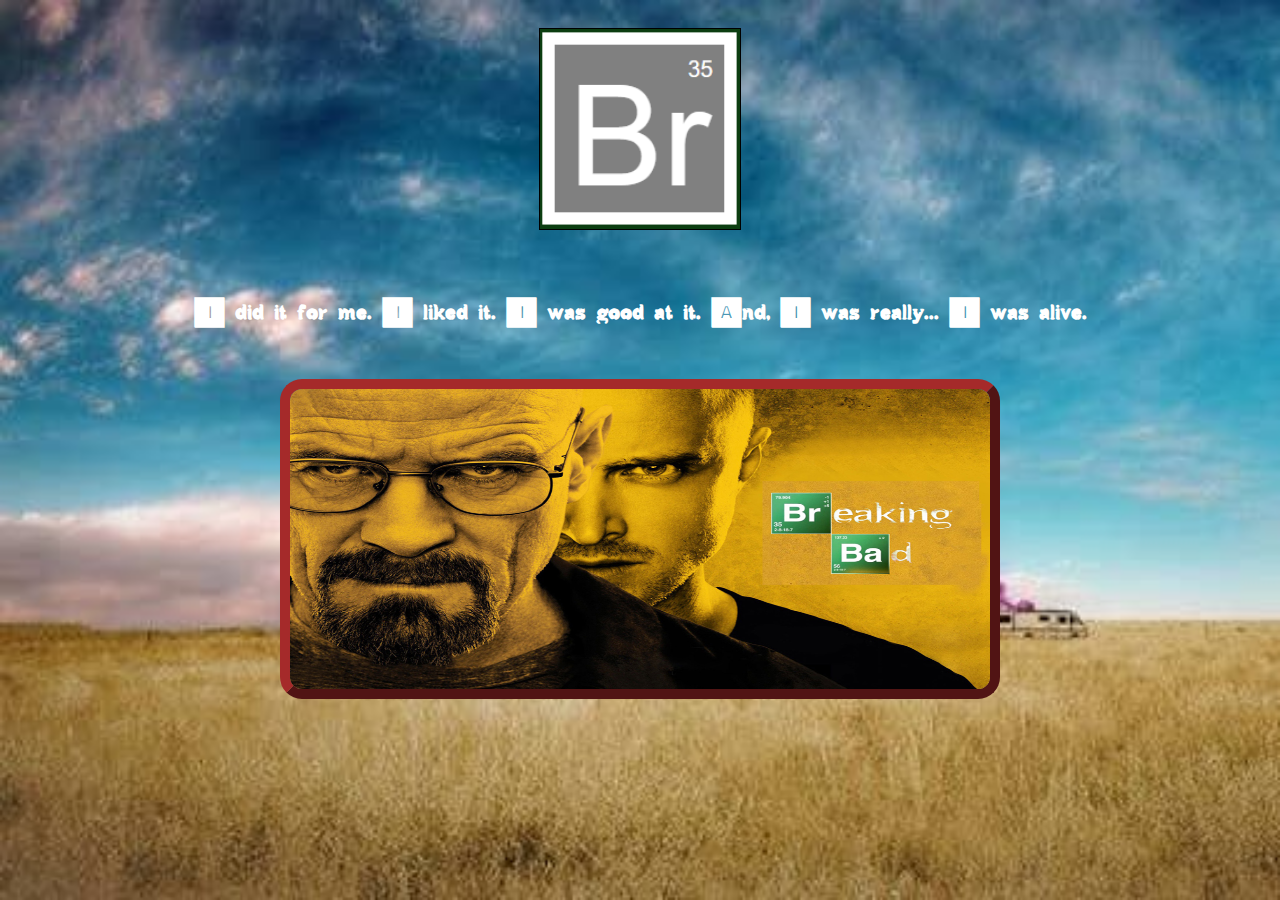
<file: index.html>
<!DOCTYPE html>
<html lang="en">
<head>
    <meta charset="UTF-8">
    <meta name="viewport" content="width=device-width, initial-scale=1.0">
    <link rel="stylesheet" href="breaking_bad.css">
    <link rel="icon" href="icon/icon.png" >
    <title>breaking_bad</title>
</head>
<body background="img/fondo.jpg" id="bodyindex"> 
<img src="img/logo.PNG" id="logo">
<h1 id="Titulo">I did it for me. I liked it. I was good at it. And, I was really... I was alive.</h1>
<img src="img/poster.jpg" alt=""id="poster" usemap="#poster">
<map name="poster">
    <area shape="poly" coords="452,105,667,105,452,146,672,146" href="Formulario.html" alt="" target="blank">
    <area shape="poly" coords="147,542,672,147,542,185,672,185" href="Tabla.html" alt="" target="blank">
</map>
</body>
</html>
</file>
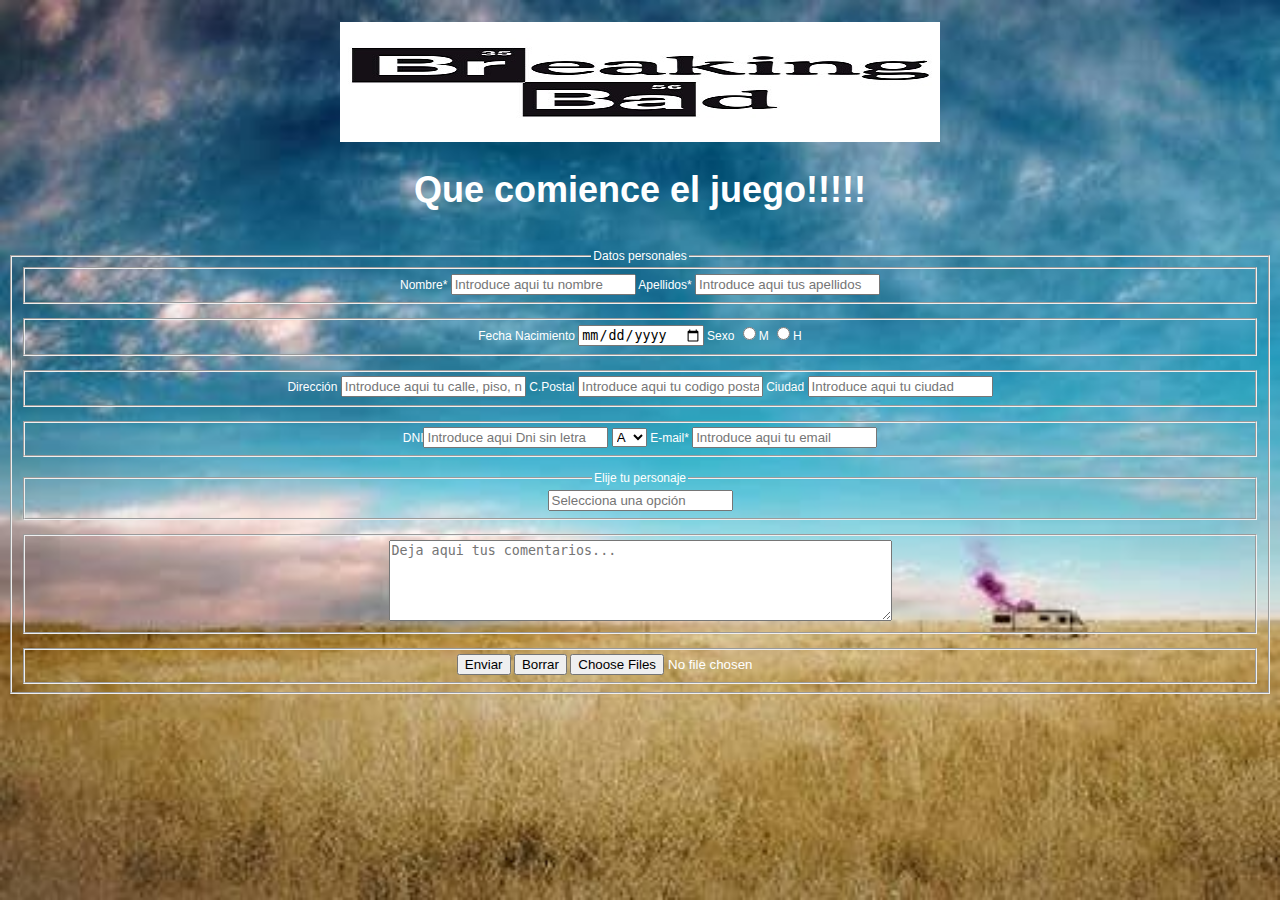
<file: Formulario.html>
<!DOCTYPE html>
<html lang="en">
<head>
    <meta charset="UTF-8">
    <meta name="viewport" content="width=device-width, initial-scale=1.0">
    <link rel="stylesheet" href="breaking_bad.css">
    <link rel="icon" href="icon/Breaking_Bad_icon.png">
    <title>Formulario</title>
</head>
<body background="img/fondo.jpg" id="bodyformulario">
    <br>
    <img src="img/Intro.jpg" alt="" id="Formulario">
    <h1 id="juego">Que comience el juego!!!!!</h1>
    <!--Dado que lo que se especifica es que el título del formulario sea Breaking Bad- Que comience el juego!, me tomado la licencia de hacerlo entre una foto
    y un h1 para que quedara esteticamente más "atractivo"-->
    <br>
    <form name="Formulario" method="post" action="mailto:raulrodriguez@proeducaglobal.com"> 
    <fieldset>
    <legend> Datos personales</legend>
    <fieldset>        
    Nombre* <label for="nombre"> <input type="text" name="Nombre" id="" placeholder="Introduce aqui tu nombre" required id="nombre"></label>
    Apellidos* <input type="text" name="Apellidos" id="" placeholder="Introduce aqui tus apellidos" required id="apellidos">
    </fieldset>
    <br>
    <fieldset>
    Fecha Nacimiento
    <label for=""><input type="date" name="Edad" id="edad"></label>
    Sexo
    <label for=""><input type="radio" value="M" name="sexo">M</label>
    <label for=""><input type="radio" value="H" name="sexo">H</label>
    </fieldset>
    <br>
    <fieldset>
    Dirección <input type="text" name="Dirección" id="" placeholder="Introduce aqui tu calle, piso, número" id="direccion">
    C.Postal <input type="tel" name="C.Postal" id="" placeholder="Introduce aqui tu codigo postal" min="1" max="5"maxlength="5" id="cp">
    Ciudad <input list="Ciudad" placeholder="Introduce aqui tu ciudad">
    <datalist id="Ciudad">
        <!--No estan todas las ciudades de España pero estan muchas y para hacerse una idea de como queda yo creo más o menos se entiende.
            He puesto las 60 ciudades con mas de 80.000 habitantes de España -->
        <option value="Albacete">Albacete</option>
        <option value="A Coruña">A Coruña</option>
        <option value="Alicante">Alicante</option>
        <option value="Almeria">Almeria</option>
        <option value="Almeria">Almeria</option>
        <option value="Avila">Avila</option>
        <option value="Avilés">Avilés</option>
        <option value="Badajoz">Badajoz</option>
        <option value="Barcelona">Barcelona</option>
        <option value="Bilbao">Bilbao</option>
        <option value="Burgos">Burgos</option>
        <option value="Cáceres">Cáceres</option>
        <option value="Cádiz">Cádiz</option>
        <option value="Cartagena">Cartagena</option>
        <option value="Castellón de la Plana">Castellón de la Plana</option>
        <option value="Ciudad Real">Ciudad Real</option>
        <option value="Córdoba">Córdoba</option>
        <option value="Cuenca">Cuenca</option>
        <option value="Elche">Elche</option>
        <option value="El Puerto de Santa María">El Puerto de Santa María</option>
        <option value="Fuengirola">Fuengirola</option>
        <option value="Girona">Girona</option>
        <option value="Granada">Granada</option>
        <option value="Guadalajara">Guadalajara</option>
        <option value="Huelva">Huelva</option>
        <option value="Huesca">Huesca</option>
        <option value="Jaén">Jaén</option>
        <option value="Jerez de la Frontera">Jerez de la Frontera</option>
        <option value="La Coruña">La Coruña</option>
        <option value="Las Palmas de Gran Canaria">Las Palmas de Gran Canaria</option>
        <option value="León">León</option>
        <option value="Lérida">Lérida</option>
        <option value="Logroño">Logroño</option>
        <option value="Lugo">Lugo</option>
        <option value="Madrid">Madrid</option>
        <option value="Málaga">Málaga</option>
        <option value="Mallorca">Mallorca</option>
        <option value="Marbella">Marbella</option>
        <option value="Mérida">Mérida</option>
        <option value="Murcia">Murcia</option>
        <option value="Oviedo">Oviedo</option>
        <option value="Palencia">Palencia</option>
        <option value="Palma de Mallorca">Palma de Mallorca</option>
        <option value="Pamplona">Pamplona</option>
        <option value="Pontevedra">Pontevedra</option>
        <option value="Pozuelo de Alarcón">Pozuelo de Alarcón</option>
        <option value="Salamanca">Salamanca</option>
        <option value="Santander">Santander</option>
        <option value="Santa Cruz de Tenerife">Santa Cruz de Tenerife</option>
        <option value="Segovia">Segovia</option>
        <option value="Sevilla">Sevilla</option>
        <option value="Soria">Soria</option>
        <option value="Tarragona">Tarragona</option>
        <option value="Teruel">Teruel</option>
        <option value="Toledo">Toledo</option>
        <option value="Valencia">Valencia</option>
        <option value="Valladolid">Valladolid</option>
        <option value="Vigo">Vigo</option>
        <option value="Vitoria">Vitoria</option>
        <option value="Zaragoza">Zaragoza</option>
        <option value="Zamora"></option>
    </datalist>
    </fieldset>
    <br>
    <fieldset>
    DNI<input type="tel" min="1" max="8" name="DNI" id="" placeholder="Introduce aqui Dni sin letra" maxlength="8" id="dni">
        
        <select>
            <option value="1">A</option>
            <option value="2">B</option>
            <option value="3">C</option>
            <option value="4">D</option>
            <option value="5">E</option>
            <option value="6">F</option>
            <option value="7">G</option>
            <option value="8">H</option>
            <option value="9">I</option>
            <option value="10">J</option>
            <option value="11">K</option>
            <option value="12">L</option>
            <option value="13">M</option>
            <option value="14">N</option>
            <option value="15">O</option>
            <option value="16">P</option>
            <option value="17">Q</option>
            <option value="18">R</option>
            <option value="19">S</option>
            <option value="20">T</option>
            <option value="21">U</option>
            <option value="22">V</option>
            <option value="23">W</option>
            <option value="24">X</option>
            <option value="25">Y</option>
            <option value="26">Z</option>
        </select>
    E-mail* <input type="email" name="email" id="" placeholder="Introduce aqui tu email" required id="email">
    </fieldset>
    <br>
    <fieldset>
        <legend>Elije tu personaje</legend>
    <input list="lista" placeholder="Selecciona una opción">
    <datalist id="lista">
            <option value="Jessie Pinkman">Jessie Pinkman </option>
            <option value="Walter White">Walter White</option>
            <option value="Saul Goodman">Saul Goodman </option>
            <option value="Gustavo Fring">Gustavo Fring</option>
            <option value="Pollos Hermanos">Pollos Hermanos</option>
            <option value="Otros Personajes">Otros Personajes</option>
    </datalist>
    </fieldset>
    <br>
    <fieldset>
    <textarea name="Comentario" id="" cols="60" rows="5" placeholder="Deja aqui tus comentarios..." maxlength="240"></textarea>
    </fieldset>
    <br>
    <fieldset>
        <input type="submit" value="Enviar">
        <input type="reset" value="Borrar">
        <input type="file" name="" id="" accept=".pdf,.txt,doc,docx,etc,epub,zip,rar,tar" value="Adjuntar archivos" multiple>
    </fieldset>
    </fieldset>
    </form>

</body>
</html>
</file>
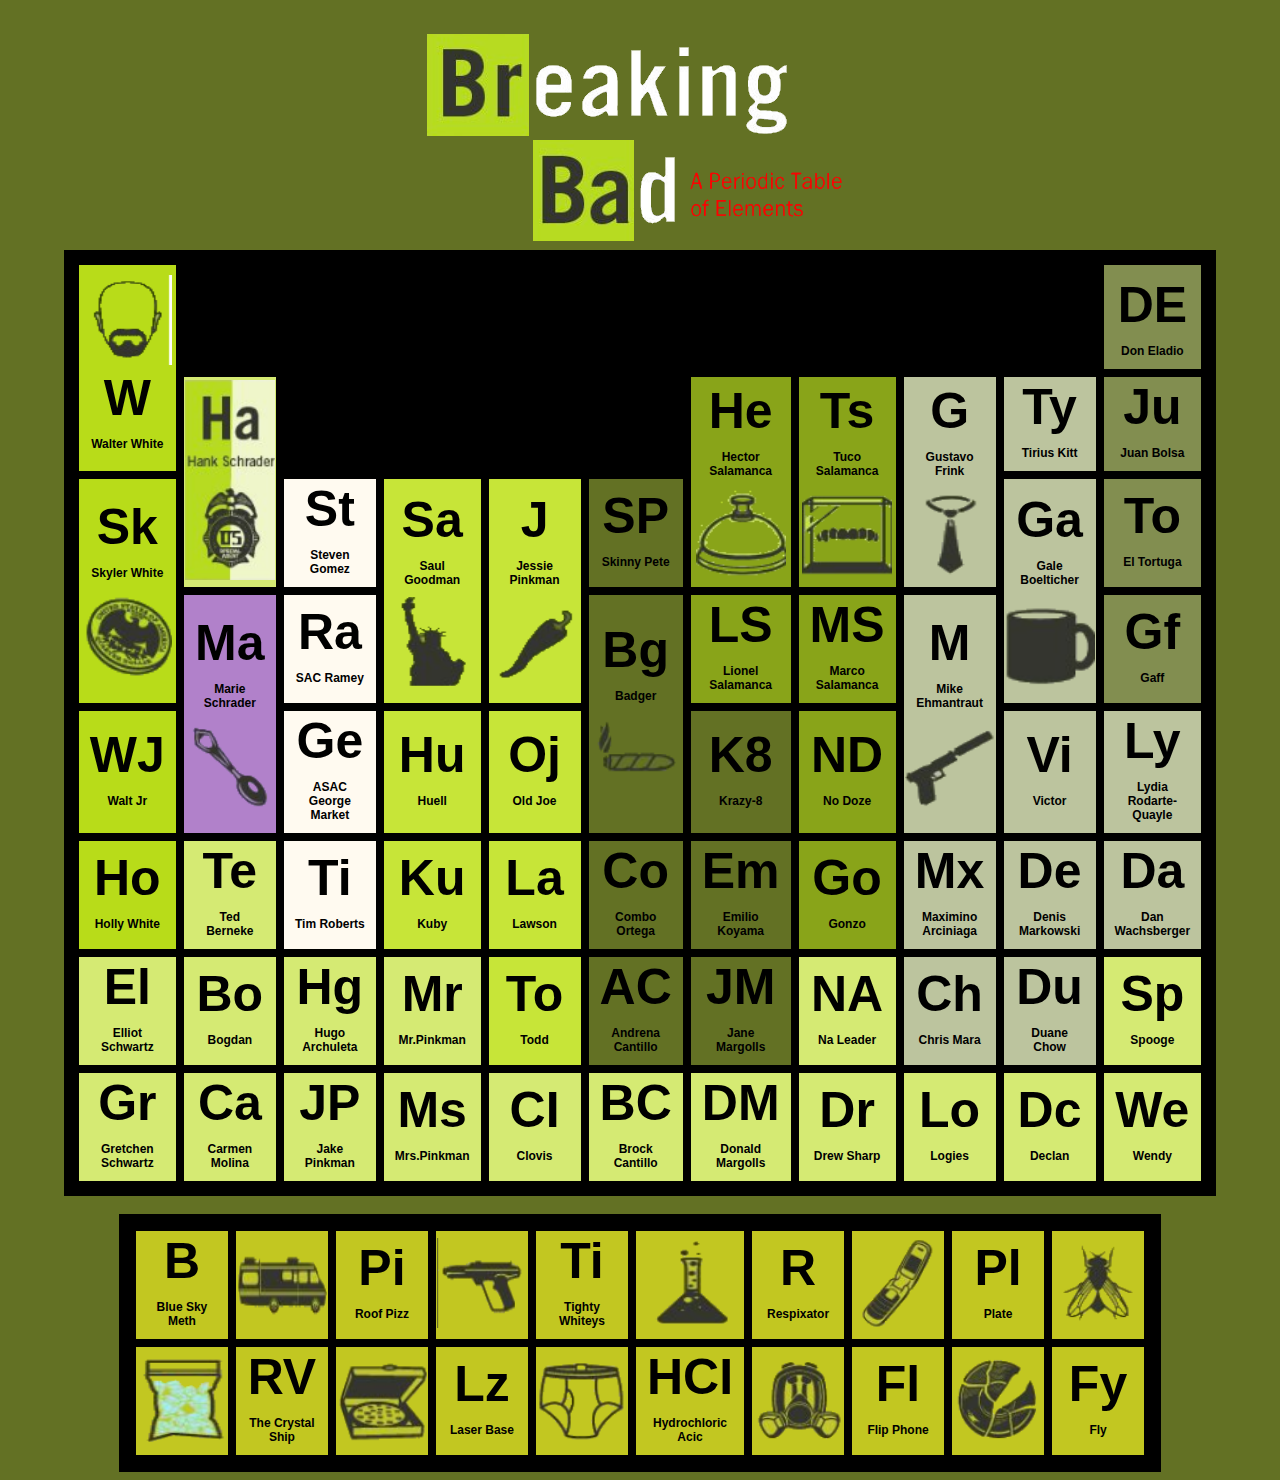
<file: tabla.html>
<!DOCTYPE html>
<html lang="en">
<head>
    <meta charset="UTF-8">
    <meta name="viewport" content="width=device-width, initial-scale=1.0">
    <link rel="stylesheet" href="breaking_bad.css">
    <link rel="icon" href="icon/iconotabla.jpg">
    <title>Tabla</title>
</head>
<body id="bodytabla">
<br>

    <img src="img/cabecera.png" alt="">
<br>
<table id="tabla">
    <tr>
        <td rowspan="2" class="color"><img src="img/Tabla Periódica/walterwhite.png" alt="" class="ajusteimagen"><span class="Grande">W</span><h6 class="Pequeña">Walter White</h6></td>
        <td colspan="9" class="colorblack"></td>
        <td class="colorverdegris"><h1 class="Grande">DE</h1><h6 class="Pequeña">Don Eladio</h6></td>
    </tr>
    <tr>
        <td rowspan="2" class="imagen"><img src="img/Tabla Periódica/hankschrader.png" alt="" id="imagen"></td>
        <td colspan="4" class="colorblack"></td>
        <td rowspan="2" class="coloryellowgreen"><span class="Grande">He</span><h6 class="Pequeña">Hector Salamanca</h6><img src="img/Tabla Periódica/hectorsalamanca.png" alt="" class="ajusteimagen"></td>
        <td rowspan="2" class="coloryellowgreen"><span class="Grande">Ts</span><h6 class="Pequeña">Tuco Salamanca</h6><img src="img/Tabla Periódica/tucosalamanca.png" alt="" class="ajusteimagen"></td>
        <td rowspan="2" class="colorgrey"><span class="Grande">G</span><h6 class="Pequeña">Gustavo Frink</h6><img src="img/Tabla Periódica/gustavofrink.png" alt="" class="ajusteimagen"></td>
        <td class="colorgrey"><span class="Grande">Ty</span><h6 class="Pequeña">Tirius Kitt</h6></td>
        <td class="colorverdegris"><span class="Grande">Ju</span><h6 class="Pequeña">Juan Bolsa</h6></td>
    </tr>
    <tr>
        <td rowspan="2" class="color"><span class="Grande">Sk</span><h6 class="Pequeña">Skyler White</h6><img src="img/Tabla Periódica/skylerwhite.png" alt="" class="ajusteimagen"></td>
        <td class="colorpalo"><span class="Grande">St</span><h6 class="Pequeña">Steven Gomez</h6></td>
        <td rowspan="2" class="colorfondo"><span class="Grande">Sa</span><h6 class="Pequeña">Saul Goodman</h6><img src="img/Tabla Periódica/saulgoodman.png" alt="" class="ajusteimagen"></td>
        <td rowspan="2" class="colorfondo"><span class="Grande">J</span><h6 class="Pequeña">Jessie Pinkman</h6><img src="img/Tabla Periódica/jessiepinkman.png" alt="" class="ajusteimagen"></td>
        <td class="colorverdeoscuro"><span class="Grande">SP</span><h6 class="Pequeña">Skinny Pete</h6></td>
        <td rowspan="2" class="colorgrey"><span class="Grande">Ga</span><h6 class="Pequeña">Gale Boelticher</h6><img src="img/Tabla Periódica/gale.png" alt="" class="ajusteimagen"></td>
        <td class="colorverdegris"><span class="Grande">To</span><h6 class="Pequeña">El Tortuga</h6></td>
    </tr>
    <tr>
        <td rowspan="2" class="morado"><span class="Grande">Ma</span><h6 class="Pequeña">Marie Schrader</h6><img src="img/Tabla Periódica/marieschrader.png" alt="" class="ajusteimagen"></td>
        <td class="colorpalo"><span class="Grande">Ra</span><h6 class="Pequeña">SAC Ramey</h6></td>
        <td rowspan="2" class="colorverdeoscuro"><span class="Grande">Bg</span><h6 class="Pequeña">Badger</h6><img src="img/Tabla Periódica/badger.png" alt="" class="ajusteimagen"></td>
        <td class="coloryellowgreen"><span class="Grande">LS</span><h6 class="Pequeña">Lionel Salamanca</h6></td>
        <td class="coloryellowgreen"><span class="Grande">MS</span><h6 class="Pequeña">Marco Salamanca</h6></td>
        <td rowspan="2" class="colorgrey"><span class="Grande">M</span><h6 class="Pequeña">Mike Ehmantraut</h6><img src="img/Tabla Periódica/mike.png" alt="" class="ajusteimagen"></td>
        <td class="colorverdegris"><span class="Grande">Gf</span><h6 class="Pequeña">Gaff</h6></td>
    <tr>
        <td class="color"><span class="Grande">WJ</span><h6 class="Pequeña">Walt Jr</h6></td>
        <td class="colorpalo"><span class="Grande">Ge</span><h6 class="Pequeña">ASAC George Market</h6></td>
        <td class="colorfondo"><span class="Grande">Hu</span><h6 class="Pequeña">Huell</h6></td>
        <td class="colorfondo"><span class="Grande">Oj</span><h6 class="Pequeña">Old Joe</h6></td>
        <td class="colorverdeoscuro"><span class="Grande">K8</span><h6 class="Pequeña">Krazy-8</h6></td>
        <td class="coloryellowgreen"><span class="Grande">ND</span><h6 class="Pequeña">No Doze</h6></td>
        <td class="colorgrey"><span class="Grande">Vi</span><h6 class="Pequeña">Victor</h6></td>
        <td class="colorgrey"><span class="Grande">Ly</span><h6 class="Pequeña">Lydia Rodarte-Quayle</h6></td>
    </tr>
    <tr>
        <td class="color"><span class="Grande">Ho</span><h6 class="Pequeña">Holly White</h6></td>
        <td class="colorverdepalo"><span class="Grande">Te</span><h6 class="Pequeña">Ted Berneke</h6></td>
        <td class="colorpalo"><span class="Grande">Ti</span><h6 class="Pequeña">Tim Roberts</h6></td>
        <td class="colorfondo"><span class="Grande">Ku</span><h6 class="Pequeña">Kuby</h6></td>
        <td class="colorfondo"><span class="Grande">La</span><h6 class="Pequeña">Lawson</h6></td>
        <td class="colorverdeoscuro"><span class="Grande">Co</span><h6 class="Pequeña">Combo Ortega</h6></td>
        <td class="colorverdeoscuro"><span class="Grande">Em</span><h6 class="Pequeña">Emilio Koyama</h6></td>
        <td class="coloryellowgreen"><span class="Grande">Go</span><h6 class="Pequeña">Gonzo</h6></td>
        <td class="colorgrey"><span class="Grande">Mx</span><h6 class="Pequeña">Maximino Arciniaga</h6></td>
        <td class="colorgrey"><span class="Grande">De</span><h6 class="Pequeña">Denis Markowski</h6></td>
        <td class="colorgrey"><span class="Grande">Da</span><h6 class="Pequeña">Dan Wachsberger</h6></td>
        
    </tr>
    <tr>
        <td class="colorverdepalo"><span class="Grande">El</span><br><h6 class="Pequeña">Elliot Schwartz</h6></td>
        <td class="colorverdepalo"><span class="Grande">Bo</span><br><h6 class="Pequeña">Bogdan</h6></td>
        <td class="colorverdepalo"><span class="Grande">Hg</span><br><h6 class="Pequeña">Hugo Archuleta</h6></td>
        <td class="colorverdepalo"><span class="Grande">Mr</span><br><h6 class="Pequeña">Mr.Pinkman</h6></td>
        <td class="colorfondo"><span class="Grande">To</span><br><h6 class="Pequeña">Todd</h6></td>
        <td class="colorverdeoscuro"><span class="Grande">AC</span><br><h6 class="Pequeña">Andrena Cantillo</h6></td>
        <td class="colorverdeoscuro"><span class="Grande">JM</span><br><h6 class="Pequeña">Jane Margolls</h6></td>
        <td class="colorverdepalo"><span class="Grande">NA</span><br><h6 class="Pequeña">Na Leader</h6></td>
        <td class="colorgrey"><span class="Grande">Ch</span><br><h6 class="Pequeña">Chris Mara</h6></td>
        <td class="colorgrey"><span class="Grande">Du</span><br><h6 class="Pequeña">Duane Chow</h6></td>
        <td class="colorverdepalo"><span class="Grande">Sp</span><br><h6 class="Pequeña">Spooge</h6></td>
    </tr>
    <tr>
        <td class="colorverdepalo"><span class="Grande">Gr</span><br><h6 class="Pequeña">Gretchen Schwartz</h6></td>
        <td class="colorverdepalo"><span class="Grande">Ca</span><br><h6 class="Pequeña">Carmen Molina</h6></td>
        <td class="colorverdepalo"><span class="Grande">JP</span><br><h6 class="Pequeña">Jake Pinkman</h6></td>
        <td class="colorverdepalo"><span class="Grande">Ms</span><br><h6 class="Pequeña">Mrs.Pinkman</h6></td>
        <td class="colorverdepalo"><span class="Grande">CI</span><br><h6 class="Pequeña">Clovis</h6></td>
        <td class="colorverdepalo"><span class="Grande">BC</span><br><h6 class="Pequeña">Brock Cantillo</h6></td>
        <td class="colorverdepalo"><span class="Grande">DM</span><br><h6 class="Pequeña">Donald Margolls</h6></td>
        <td class="colorverdepalo"><span class="Grande">Dr</span><br><h6 class="Pequeña">Drew Sharp</h6></td>
        <td class="colorverdepalo"><span class="Grande">Lo</span><br><h6 class="Pequeña">Logies</h6></td>
        <td class="colorverdepalo"><span class="Grande">Dc</span><br><h6 class="Pequeña">Declan</h6></td>
        <td class="colorverdepalo"><span class="Grande">We</span><br><h6 class="Pequeña">Wendy</h6></td>
    </tr>
</table>
<br>
<table id="tablapequeña">
    <tr>
        <td class="colorverdeocre"><span class="Grande">B</span><br><h6 class="Pequeña">Blue Sky Meth</h6></td>
        <td class="colorverdeocre"><img src="img/Tabla Periódica/bus.png" alt="" class="imagentabla"></td>
        <td class="colorverdeocre"><span class="Grande">Pi</span><br><h6 class="Pequeña">Roof Pizz</h6></td>
        <td class="colorverdeocre"><img src="img/Tabla Periódica/pistola.png" alt="" class="imagentabla"></td>
        <td class="colorverdeocre"><span class="Grande">Ti</span><br><h6 class="Pequeña">Tighty Whiteys</h6></td>
        <td class="colorverdeocre"><img src="img/Tabla Periódica/pocima.png" alt="" class="imagentabla"></td>
        <td class="colorverdeocre"><span class="Grande">R</span><br><h6 class="Pequeña">Respixator</h6></td>
        <td class="colorverdeocre"><img src="img/Tabla Periódica/movil.png" alt="" class="imagentabla"></td>
        <td class="colorverdeocre"><span class="Grande">Pl</span><br><h6 class="Pequeña">Plate</h6></td>
        <td class="colorverdeocre"><img src="img/Tabla Periódica/mosca.png" alt="" class="imagentabla"></td>
    </tr>
    <tr>
        <td class="colorverdeocre"><img src="img/Tabla Periódica/cristal.png" alt="" class="imagentabla"></td>
        <td class="colorverdeocre"><span class="Grande">RV</span><br><h6 class="Pequeña">The Crystal Ship</h6></td>
        <td class="colorverdeocre"><img src="img/Tabla Periódica/pizza.png" alt="" class="imagentabla"></td>
        <td class="colorverdeocre"><span class="Grande">Lz</span><br><h6 class="Pequeña">Laser Base</h6></td>
        <td class="colorverdeocre"><img src="img/Tabla Periódica/calzoncillos.png" alt="" class="imagentabla"></td>
        <td class="colorverdeocre"><span class="Grande">HCI</span><br><h6 class="Pequeña">Hydrochloric Acic</h6></td>
        <td class="colorverdeocre"><img src="img/Tabla Periódica/mascara.png" alt="" class="imagentabla"></td>
        <td class="colorverdeocre"><span class="Grande">Fl</span><br><h6 class="Pequeña">Flip Phone</h6></td>
        <td class="colorverdeocre"><img src="img/Tabla Periódica/plato.png" alt="" class="imagentabla"></td>
        <td class="colorverdeocre"><span class="Grande">Fy</span><br><h6 class="Pequeña">Fly</h6></td>
    </tr>
</table>
</body>
</html>
</file>
<file: breaking_bad.css>
@font-face{
    font-family: "Breaking Bad";
    src: url(Breaking_Bad.ttf);
}
#bodyindex{
    text-align: center;
    background-repeat: no-repeat;
    background-attachment: fixed;
    background-size: contain;
    background-size: cover;
}
#bodyformulario{
    text-align: center;
    background-repeat: no-repeat;
    background-attachment: fixed;
    background-size: contain;
    background-size: cover;
    color: white;
    font-family: Arial, Helvetica, sans-serif;
    font-size: 12px;
}
#bodytabla{
    background-attachment: fixed;
    background-color: #637124;
    /*El color de fondo que nos pides en la practica es #0c3e11 pero lo he cambiado para que quede esteticamente más bonito así como en la foto de la práctica*/
    font-family: Arial, Helvetica, sans-serif;
    text-align: center;
}
#logo{
    margin: 20px;
    border:1px solid black;
    width:200px;
    height:200px;
}
#Titulo{
    font-size: 42px;
    color: white;
    font-family: Breaking Bad ;
}
#poster{
    background-attachment:fixed;
    margin: 20px;
    width:700px;
    height:300px ;
    border: 10px outset brown;
    border-radius: 22px;

}
#juego{
    font-size: 36px;
    font-family: Arial, Helvetica, sans-serif;
    color:white;
}
table{
    margin: auto;
    background-color: black;
    padding: 10px;   
}
td{
    border: 3px solid black;
    width:90px;
    height:90px;
}    
#tablapequeña{
    border:2px solid black;
    margin: auto;     
} 
.ajusteimagen{
    width:90px;
    height:90px;
} 
#imagen{
    width:90px;
    height:200px;
}
.imagentabla{
    width:100%;
    height:100%;
}   
.Grande{
    margin:10px;
    font-size:50px;
    font-weight:bolder;
}
.Pequeña{
    font-size:12px;
    margin:10px;
}
.color{
    background-color:#B8DC19;
}   
.morado{
    background-color: rgb(177, 129, 202);
}
.imagen{
    background-color:#D5EA73;
}
.colorpalo{
    background-color: floralwhite;
}
.coloryellowgreen{
    background-color: #89A419;    
}
.colorgrey{
    background-color: #BCC49E;
}
.colorfondo{
    background-color: #C7E538;
}
.colorverdeoscuro{
    background-color:#637124;
}
.colorverdegris{
    background-color: #828E50;
}
.colorverdepalo{
    background-color: #D5EA73;
}
.colorblack{
    background-color: black;
}
.colorverdeocre{
    background-color:#C2C721;
}
</file>
